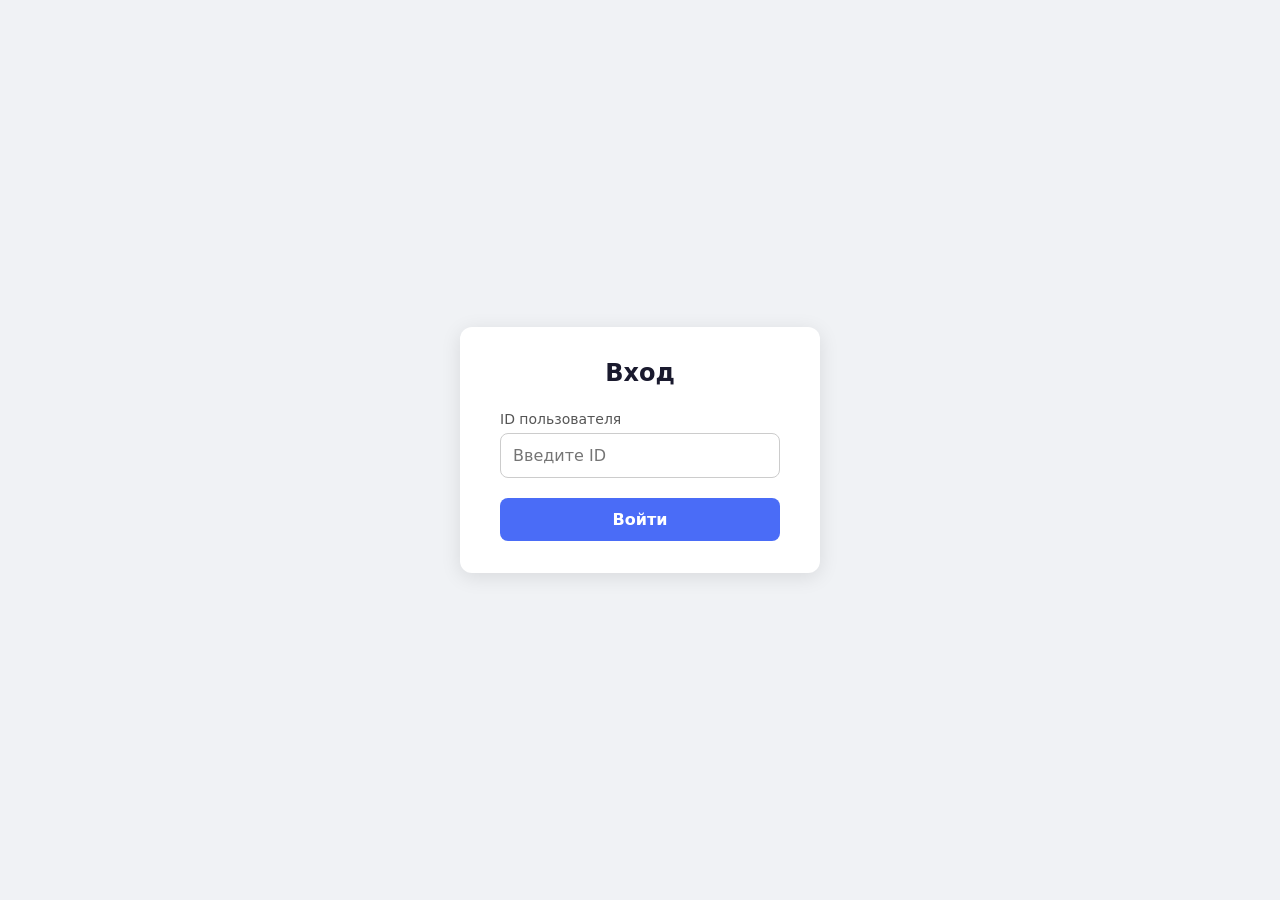
<file: app/static/index.html>
<!DOCTYPE html>
<html lang="ru">
<head>
    <meta charset="UTF-8">
    <meta name="viewport" content="width=device-width, initial-scale=1.0">
    <title>Вход</title>
    <style>
        * {
            margin: 0;
            padding: 0;
            box-sizing: border-box;
            font-family: system-ui, -apple-system, sans-serif;
        }
        body {
            min-height: 100vh;
            display: flex;
            align-items: center;
            justify-content: center;
            background: #f0f2f5;
        }
        .login-box {
            background: #fff;
            padding: 2rem 2.5rem;
            border-radius: 12px;
            box-shadow: 0 4px 20px rgba(0, 0, 0, 0.1);
            width: 100%;
            max-width: 360px;
        }
        h1 {
            font-size: 1.5rem;
            margin-bottom: 1.5rem;
            text-align: center;
            color: #1a1a2e;
        }
        label {
            display: block;
            font-size: 0.875rem;
            margin-bottom: 0.4rem;
            color: #555;
        }
        input {
            width: 100%;
            padding: 0.75rem;
            font-size: 1rem;
            border: 1px solid #ccc;
            border-radius: 8px;
            outline: none;
            transition: border-color 0.2s;
        }
        input:focus {
            border-color: #4a6cf7;
        }
        button {
            width: 100%;
            margin-top: 1.25rem;
            padding: 0.75rem;
            font-size: 1rem;
            font-weight: 600;
            color: #fff;
            background: #4a6cf7;
            border: none;
            border-radius: 8px;
            cursor: pointer;
            transition: background 0.2s;
        }
        button:hover {
            background: #3b5bdb;
        }
    </style>
</head>
<body>
    <div class="login-box">
        <h1>Вход</h1>
        <form id="loginForm">
            <label for="userId">ID пользователя</label>
            <input type="text" id="userId" name="id" placeholder="Введите ID" required autocomplete="off">
            <button type="submit">Войти</button>
        </form>
    </div>

    <script>
        document.getElementById('loginForm').addEventListener('submit', async function (e) {
            e.preventDefault();

            const id = document.getElementById('userId').value.trim();
            if (!id) return;

            try {
                const response = await fetch('/login', {
                    method: 'POST',
                    headers: { 'Content-Type': 'application/json' },
                    body: JSON.stringify({ id: id })
                });

                const data = await response.json();

                if (response.ok && data.success) {
                    window.location.href = data.redirect_url;
                } else {
                    alert('Ошибка входа: ' + (data.message || 'неизвестная ошибка'));
                }
            } catch (error) {
                console.error('Ошибка сети:', error);
                alert('Не удалось связаться с сервером');
            }
        });
    </script>
</body>
</html>
</file>
